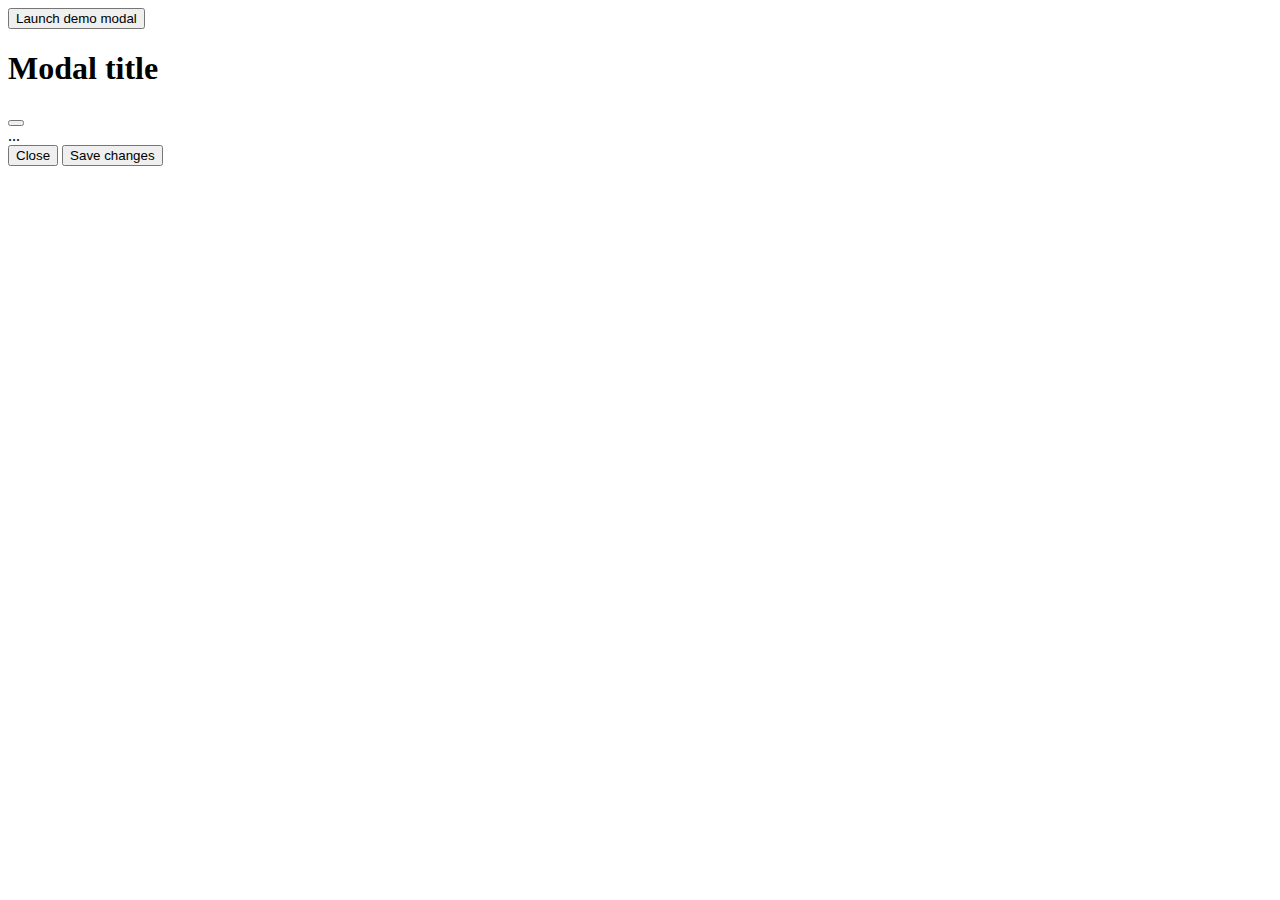
<file: boot.html>
<!DOCTYPE html>
<html lang="en">
<head>
  <meta charset="UTF-8">
  <meta name="viewport" content="width=device-width, initial-scale=1.0">
  <title>Document</title>
  <link href="https://cdn.jsdelivr.net/npm/bootstrap@5.3.5/dist/css/bootstrap.min.css" rel="stylesheet" integrity="sha384-SgOJa3DmI69IUzQ2PVdRZhwQ+dy64/BUtbMJw1MZ8t5HZApcHrRKUc4W0kG879m7" crossorigin="anonymous">
</head>
<body>
  <!-- Button trigger modal -->
<button type="button" class="btn btn-primary" data-bs-toggle="modal" data-bs-target="#exampleModal">
  Launch demo modal
</button>

<!-- Modal -->
<div class="modal fade" id="exampleModal" tabindex="-1" aria-labelledby="exampleModalLabel" aria-hidden="true">
  <div class="modal-dialog">
    <div class="modal-content">
      <div class="modal-header">
        <h1 class="modal-title fs-5" id="exampleModalLabel">Modal title</h1>
        <button type="button" class="btn-close" data-bs-dismiss="modal" aria-label="Close"></button>
      </div>
      <div class="modal-body">
        ...
      </div>
      <div class="modal-footer">
        <button type="button" class="btn btn-secondary" data-bs-dismiss="modal">Close</button>
        <button type="button" class="btn btn-primary">Save changes</button>
      </div>
    </div>
  </div>
</div>
<script src="https://cdn.jsdelivr.net/npm/bootstrap@5.3.5/dist/js/bootstrap.bundle.min.js" integrity="sha384-k6d4wzSIapyDyv1kpU366/PK5hCdSbCRGRCMv+eplOQJWyd1fbcAu9OCUj5zNLiq" crossorigin="anonymous"></script>
</body>
</html>
</file>
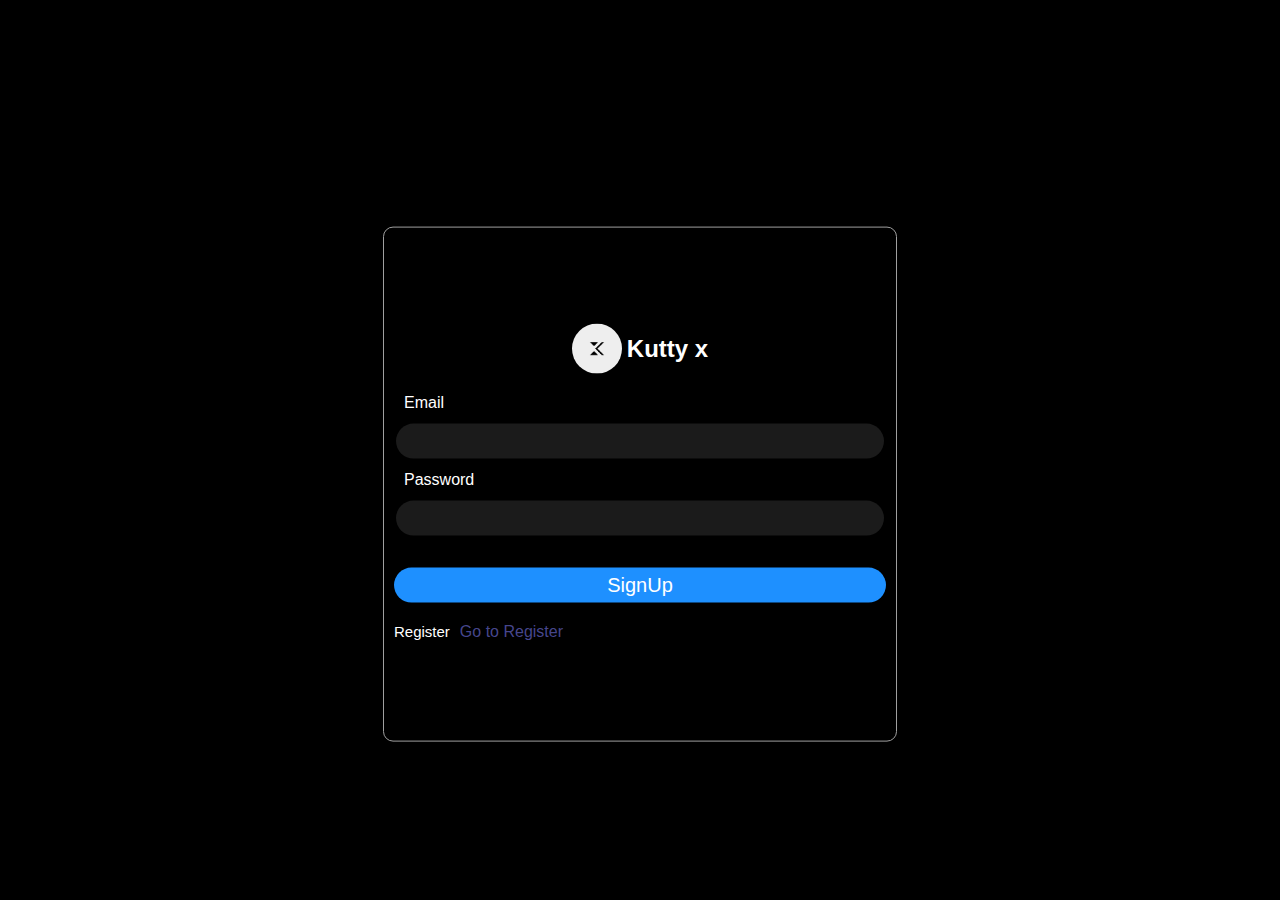
<file: login.html>
<!DOCTYPE html>
<html lang="en">
<head>
    <meta charset="UTF-8">
    <meta name="viewport" content="width=device-width, initial-scale=1.0">
    <link rel="stylesheet" href="./css/login.css">
    <title>Login</title>
</head>
<body>
    <div class="loginPage">
        <div class="loginBox">
            <div class="loginTop">
                <img class="userPost" src="./img/logo.jpg" alt="logo">
                <h2>Kutty x</h2>
            </div>
            <form id="loginForm" class="loginBottom">
                <label for="emailLogin">Email</label>
                <input type="email" name="email" id="emailLogin">
                <label for="passwordLogin">Password</label>
                <input type="password" name="password" id="passwordLogin">
                <div class="loginButton">
                    <button type="submit">SignUp</button>
                </div>
                <div class="backResigter">
                    <p>Register</p>
                    <a class="register" href="register.html">Go to Register</a>
                </div>
            </form>
        </div>
    </div>

    <script src="./js/db.js"></script>
    <script src="./js/login.js"></script>
</body>
</html>
</file>
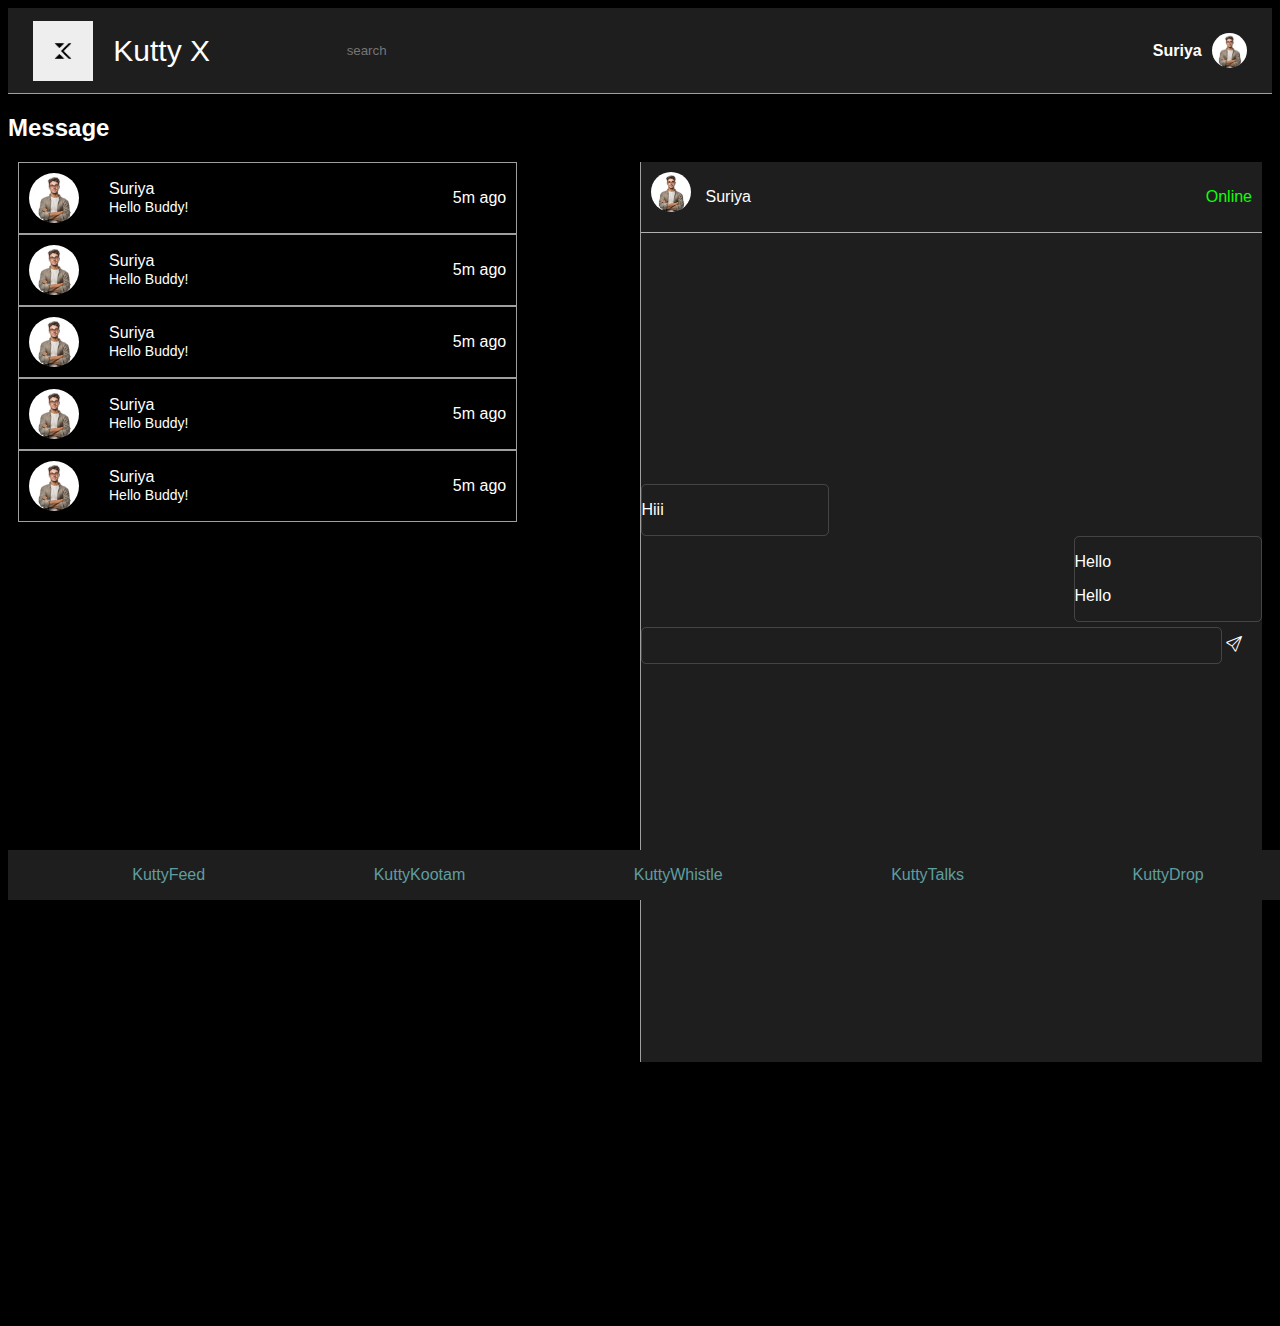
<file: message.html>
<!DOCTYPE html>
<html lang="en">

<head>
    <meta charset="UTF-8">
    <meta name="viewport" content="width=device-width, initial-scale=1.0">
    <link rel="stylesheet" href="./css/message.css">
    <link rel="stylesheet" href="https://cdn.jsdelivr.net/npm/bootstrap-icons@1.11.3/font/bootstrap-icons.min.css">
    <title>Message</title>
</head>

<body>
    <div class="header">
        <div class="headerLeft">
            <img class="logo" src="./img/logo.jpg" alt="logo">
            <a class="Kutty" href="index.html">Kutty X</a>
        </div>
        <div class="headerMiddle">
            <input class="search" type="search" placeholder="search">
        </div>
        <div class="headerRight">
            <b id="userName">Suriya</b>
           <a href="profile.html"><img class="profile" src="./img/boy.jpg" alt="userprofile"></a>
        </div>
    </div>
    
    <h2>Message</h2>
    <div class="messageCard">
        <div class="messageBoxes">
            <div class="messageBox">
                <div class="messageBoxLeft">
                    <img class="userImg" src="./img/boy.jpg" alt="">
                    <div class="leftContent">
                        <p>Suriya</p> 
                        <span>Hello Buddy!</span>
                    </div>
                </div>
                <div class="messageBoxRight">
                    <p>5m ago</p>
                </div>
            </div>
            <div class="messageBox">
                <div class="messageBoxLeft">
                    <img class="userImg" src="./img/boy.jpg" alt="">
                    <div class="leftContent">
                        <p>Suriya</p> 
                        <span>Hello Buddy!</span>
                    </div>
                </div>
                <div class="messageBoxRight">
                    <p>5m ago</p>
                </div>
            </div>
            <div class="messageBox">
                <div class="messageBoxLeft">
                    <img class="userImg" src="./img/boy.jpg" alt="">
                    <div class="leftContent">
                        <p>Suriya</p> 
                        <span>Hello Buddy!</span>
                    </div>
                </div>
                <div class="messageBoxRight">
                    <p>5m ago</p>
                </div>
            </div>
            <div class="messageBox">
                <div class="messageBoxLeft">
                    <img class="userImg" src="./img/boy.jpg" alt="">
                    <div class="leftContent">
                        <p>Suriya</p> 
                        <span>Hello Buddy!</span>
                    </div>
                </div>
                <div class="messageBoxRight">
                    <p>5m ago</p>
                </div>
            </div>
            <div class="messageBox">
                <div class="messageBoxLeft">
                    <img class="userImg" src="./img/boy.jpg" alt="">
                    <div class="leftContent">
                        <p>Suriya</p> 
                        <span>Hello Buddy!</span>
                    </div>
                </div>
                <div class="messageBoxRight">
                    <p>5m ago</p>
                </div>
            </div>
        </div>
        <div class="messageSection">
            <div class="messageChatBox">
                <div class="messageChatBoxTop">
                    <div class="messageChatBoxTopRight">
                        <img class="userImg" src="./img/boy.jpg" alt="">
                        <p>Suriya</p>
                    </div>
                    <div class="messageChatBoxTopLeft">
                        <p>Online</p>
                    </div>
                </div>
                <div class="messageChatBoxBottom">
                    <div class="messageChatBoxBottomLeft">
                        <p>Hiii</p>
                    </div>
                    <div class="messageChatBoxBottomRight">
                        <p>Hello</p>
                        <p>Hello</p>
                    </div>
                    <input class="typeBox" type="">
                    <i class="bi bi-send"></i>
                </div>
            </div>
        </div>
    </div>
   <div class="foot">
        <ul>
            <li><a href="index.html">KuttyFeed</a></li>
            <li><a href="following.html">KuttyKootam</a></li>
            <li><a href="notification.html">KuttyWhistle</a></li>
            <li><a href="message.html">KuttyTalks</a></li>
            <li><a href="post.html">KuttyDrop</a></li>
        </ul>
    </div>

    <script src="./js/db.js"></script>
    <script>
        setUserName()
    </script>
</body>

</html>
</file>
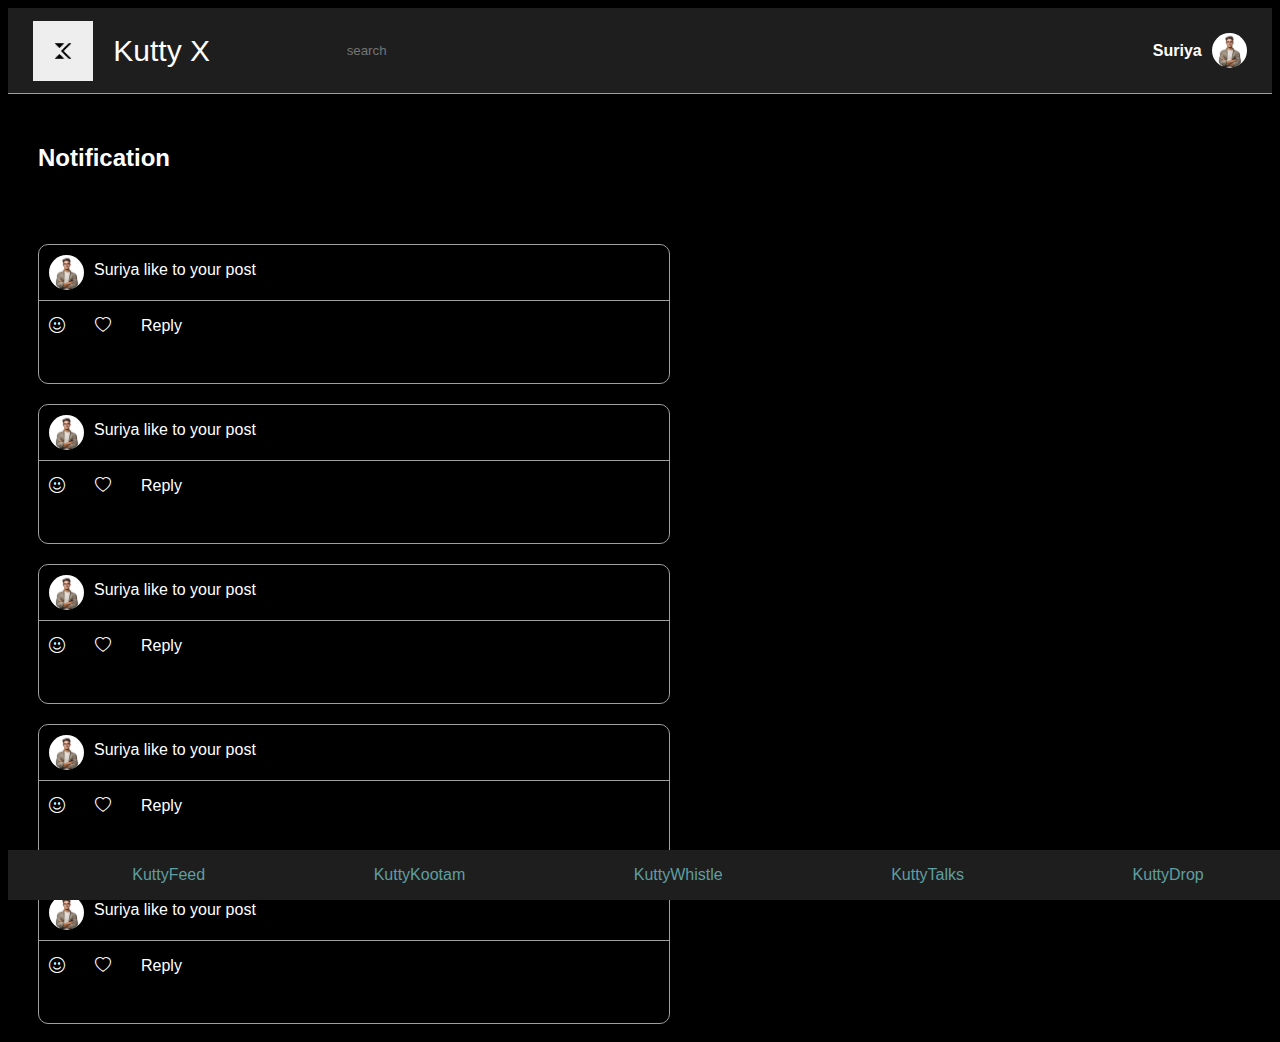
<file: notification.html>
<!DOCTYPE html>
<html lang="en">

<head>
    <meta charset="UTF-8">
    <meta name="viewport" content="width=device-width, initial-scale=1.0">
    <link rel="stylesheet" href="https://cdn.jsdelivr.net/npm/bootstrap-icons@1.11.3/font/bootstrap-icons.min.css">
    <link rel="stylesheet" href="/css/notification.css">
    <title>Document</title>
</head>

<body>
    <div class="header">
        <div class="headerLeft">
            <img class="logo" src="./img/logo.jpg" alt="logo">
            <a class="Kutty" href="index.html">Kutty X</a>
        </div>
        <div class="headerMiddle">
            <input class="search" type="search" placeholder="search">
        </div>
        <div class="headerRight">
            <b id="userName">Suriya</b>
           <a href="profile.html"><img class="profile" src="./img/boy.jpg" alt="userprofile"></a>
        </div>
    </div>
    <div class="NotificationBox">
        <h2>Notification</h2>
        <div class="NotificationCard">
            <div class="NotificationCardTop">
                <img class="userImg" src="./img/boy.jpg" alt="">
                <p>Suriya like to your post</p>
            </div>
            <div class="NotificationCardBottom">
                <i class="bi bi-emoji-smile"></i>
                <i class="bi bi-heart"></i>
                <p>Reply</p>
            </div>
        </div>
        <div class="NotificationCard">
            <div class="NotificationCardTop">
                <img class="userImg" src="./img/boy.jpg" alt="">
                <p>Suriya like to your post</p>
            </div>
            <div class="NotificationCardBottom">
                <i class="bi bi-emoji-smile"></i>
                <i class="bi bi-heart"></i>
                <p>Reply</p>
            </div>
        </div>
        <div class="NotificationCard">
            <div class="NotificationCardTop">
                <img class="userImg" src="./img/boy.jpg" alt="">
                <p>Suriya like to your post</p>
            </div>
            <div class="NotificationCardBottom">
                <i class="bi bi-emoji-smile"></i>
                <i class="bi bi-heart"></i>
                <p>Reply</p>
            </div>
        </div>
        <div class="NotificationCard">
            <div class="NotificationCardTop">
                <img class="userImg" src="./img/boy.jpg" alt="">
                <p>Suriya like to your post</p>
            </div>
            <div class="NotificationCardBottom">
                <i class="bi bi-emoji-smile"></i>
                <i class="bi bi-heart"></i>
                <p>Reply</p>
            </div>
        </div>
        <div class="NotificationCard">
            <div class="NotificationCardTop">
                <img class="userImg" src="./img/boy.jpg" alt="">
                <p>Suriya like to your post</p>
            </div>
            <div class="NotificationCardBottom">
                <i class="bi bi-emoji-smile"></i>
                <i class="bi bi-heart"></i>
                <p>Reply</p>
            </div>
        </div>
    </div>
   <div class="foot">
        <ul>
            <li><a href="index.html">KuttyFeed</a></li>
            <li><a href="./following.html">KuttyKootam</a></li>
            <li><a href="notification.html">KuttyWhistle</a></li>
            <li><a href="./message.html">KuttyTalks</a></li>
            <li><a href="/post.html">KuttyDrop</a></li>
        </ul>
    </div>

    <script src="./js/db.js"></script>
    <script>
        setUserName()
    </script>
</body>

</html>
</file>
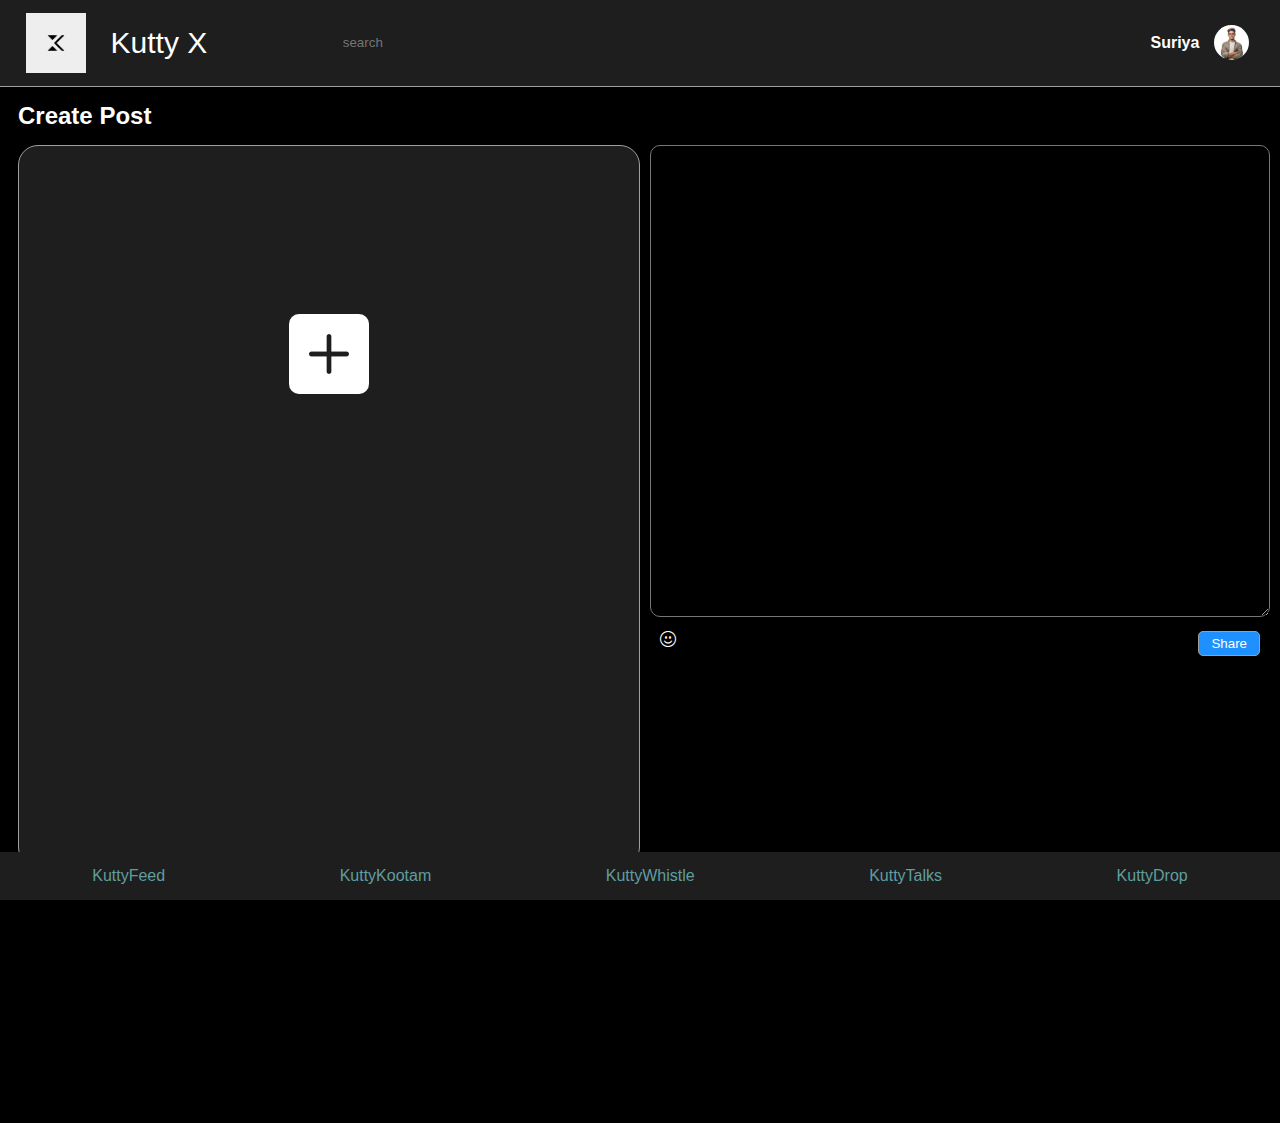
<file: post.html>
<!DOCTYPE html>
<html lang="en">

<head>
    <meta charset="UTF-8">
    <meta name="viewport" content="width=device-width, initial-scale=1.0">
    <link rel="stylesheet" href="./css/post.css">
    <link rel="stylesheet" href="https://cdn.jsdelivr.net/npm/bootstrap-icons@1.11.3/font/bootstrap-icons.min.css">
    <link rel="stylesheet" href="./css/responsive.css">
    <link rel="stylesheet" href="./css/foot.css">
    <title>Post</title>
</head>

<body>
    <div class="header">
        <div class="headerLeft">
            <img class="logo" src="./img/logo.jpg" alt="logo">
            <a class="Kutty" href="index.html">Kutty X</a>
        </div>
        <div class="headerMiddle">
            <input class="search" type="search" placeholder="search">
        </div>
        <div class="headerRight">
            <b class="akash" id="userName">Suriya</b>
           <a href="profile.html"><img class="profile" src="./img/boy.jpg" alt="userprofile"></a>
        </div>
    </div>
    <h2 style="margin-top: 15px; margin-left: 18px;">Create Post</h2>
    <div class="createPostCard">
        <div class="createPostBox">
            <div class="createPost">
                <span class="inputFile">
                    <label for="fileInput"><i class="bi bi-plus-square-fill"></i></label>
                    <input type="file" id="fileInput">
                </span>
            </div>
        </div>
        <div class="postCaption">
            <div class="postCaptionTop">
                <textarea name="" id="captionBox"></textarea>
            </div>
            <div class="postCaptionBottom">
                <div class="postCaptionBottomLeft">
                    <i class="bi bi-emoji-smile"></i>
                </div>
                <div class="postCaptionBottomRight">
                    <button id="shareButton">Share</button>
                </div>
            </div>
        </div>
    </div>
   <div class="foot">
        <ul>
            <li><a href="index.html">KuttyFeed</a></li>
            <li><a href="following.html">KuttyKootam</a></li>
            <li><a href="notification.html">KuttyWhistle</a></li>
            <li><a href="message.html">KuttyTalks</a></li>
            <li><a href="post.html">KuttyDrop</a></li>
        </ul>
    </div>

    <script src="./js/db.js"></script>
    <script src="./js/createpost.js"></script>
</body>

</html>
</file>
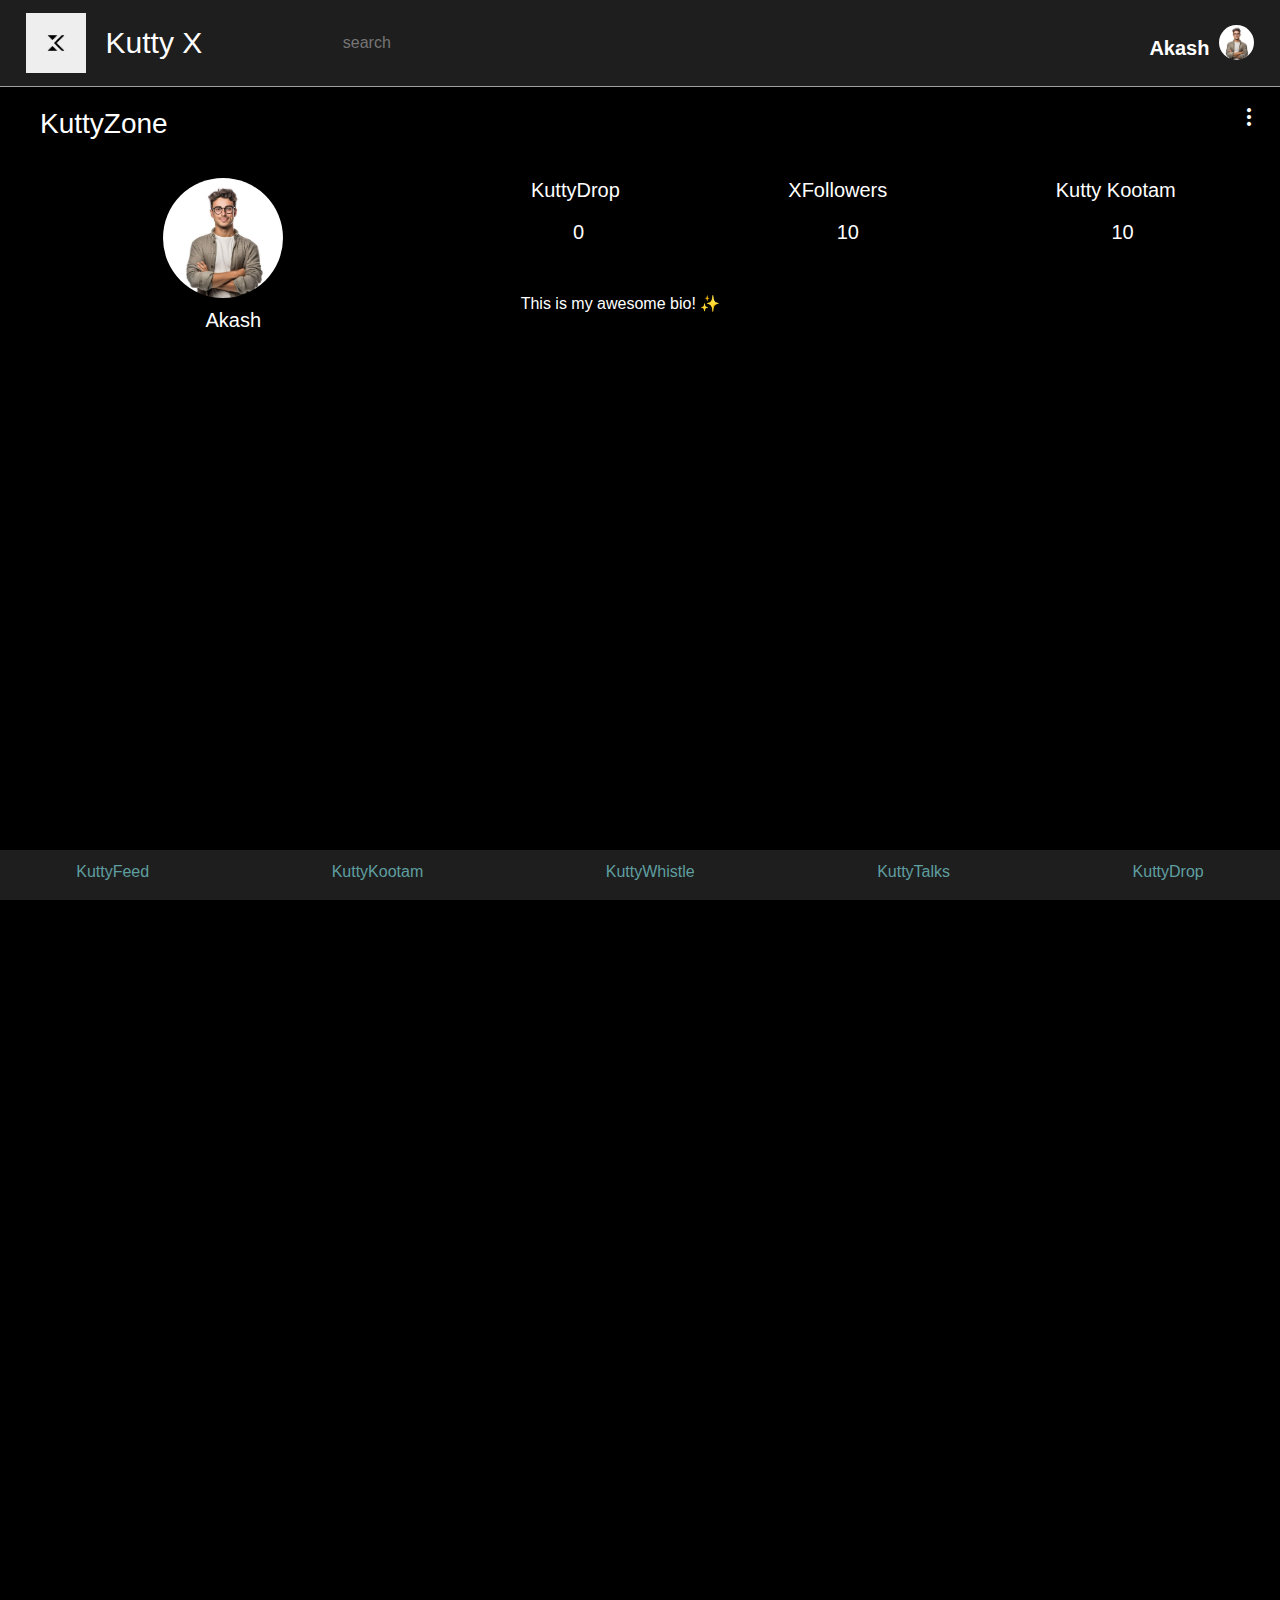
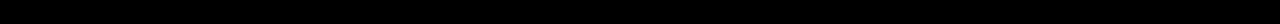
<file: profile.html>
<!DOCTYPE html>
<html lang="en">

<head>
    <meta charset="UTF-8">
    <meta name="viewport" content="width=device-width, initial-scale=1.0">
    <link href="https://cdn.jsdelivr.net/npm/bootstrap@5.3.3/dist/css/bootstrap.min.css" rel="stylesheet">
    <link rel="stylesheet" href="https://cdn.jsdelivr.net/npm/bootstrap-icons@1.10.5/font/bootstrap-icons.css">
    <link rel="stylesheet" href="./css/responsive.css">
    <link rel="stylesheet" href="./css/profile.css">
    <title>Profile</title>

    <style>
        .img-fluid {
            width: 100%;
        }

        .profile-post-card {
            position: relative;
            overflow: hidden;
            border-radius: 10px;
        }

        .profile-post-card img {
            transition: transform 0.3s ease;
        }

        .profile-post-card:hover img {
            transform: scale(1.05);
        }

        .hover-overlay {
            position: absolute;
            top: 50%;
            left: 40%;
            width: 100%;
            opacity: 0;
            transition: opacity 0.3s ease;
        }

        .profile-post-card:hover .img-fluid {
            opacity: 0.5;
        }

        .profile-post-card:hover .hover-overlay {
            opacity: 1;
        }

        .hover-overlay i {
            font-size: 1.2rem;
        }


        

        #profilePostsContainer {
            display: flex;
            align-items: center;
            gap: 20px;
            flex-wrap: wrap;
            width: 100%;
            flex: 1 0 25%;
        }

        #profilePostsContainer .singlePost {
            width: 25%;
        }
    </style>
</head>

<body>
    <div class="header">
        <div class="headerLeft">
            <img class="logo" src="./img/logo.jpg" alt="logo">
            <a class="Kutty" href="index.html">Kutty X</a>
        </div>
        <div class="headerMiddle">
            <input class="search" type="search" placeholder="search">
        </div>
        <div class="headerRight">
            <b class="akash" id="userName">User Name</b>
            <a href="profile.html"><img class="profile" src="./img/boy.jpg" alt="userprofile"></a>
        </div>
    </div>
    <!-- HTML -->
    <div class="heades">
        <div class="head">
            <h2 class="kuttyProfile">KuttyZone</h2>
            <div class="profileMenu">
                <i class="bi bi-three-dots-vertical" id="profileMenuBtn" data-bs-toggle="modal"
                    data-bs-target="#editProfileModal"></i>
            </div>
        </div>
    </div>

    <div class="profileCard">
        <div class="profileCardRight">
            <div class="profileImage">
                <img class="dpImage" src="./img/boy.jpg" alt="profileimage">
                <h1 class="akash" id="usernameDisplay">Akash</h1>
                <!-- Inside .profileImage (below usernameDisplay) -->
                <!-- <p id="userBio" class="bio">This is my awesome bio! ✨</p> -->
            </div>
        </div>
        <div class="profileCardLeft">
            <div class="profileItemsTop">
                <h1>KuttyDrop</h1>
                <h1>XFollowers</h1>
                <h1>Kutty Kootam</h1>
            </div>
            <div class="profileItemsBottom">
                <h2 id="postCount">0</h2>
                <h2 id="followerCount">10</h2>
                <h2 id="followingCount">10</h2>
            </div>
            <p id="userBio" class="bio">This is my awesome bio! ✨</p>
        </div>

    </div>

    <!-- Edit Profile Modal -->
    <div class="modal fade" id="editProfileModal" tabindex="-1" aria-labelledby="editProfileModalLabel"
        aria-hidden="true">
        <div class="modal-dialog">
            <div class="modal-content" style="background-color: black; border-radius: 5px solid white;">
                <div class="modal-header">
                    <h5 class="modal-title" id="editProfileModalLabel">Edit Profile</h5>
                    <button type="button" class="btn-close" data-bs-dismiss="modal" aria-label="Close"></button>
                </div>
                <div class="modal-body">
                    <label for="editUsername" style="color:white;">New Username:</label>
                    <input type="text" id="editUsername" class="form-control" placeholder="Enter new name">

                    <!-- Add this below the username input inside .modal-body -->
                    <label for="editBio" style="color:white; margin-top: 10px;">Bio:</label>
                    <textarea id="editBio" class="form-control" rows="3" placeholder="Enter your bio"></textarea>

                </div>
                <div class="modal-footer">
                    <button type="button" id="saveUsername" class="btn btn-primary">Save</button>
                </div>
            </div>
        </div>
    </div>

    <div class="row g-3" id="profilePostsContainer">
        <!-- Posts will be loaded here -->
    </div>

    <div class="foot">
        <ul>
            <li><a href="index.html">KuttyFeed</a></li>
            <li><a href="following.html">KuttyKootam</a></li>
            <li><a href="notification.html">KuttyWhistle</a></li>
            <li><a href="message.html">KuttyTalks</a></li>
            <li><a href="post.html">KuttyDrop</a></li>
        </ul>
    </div>

    <script src="https://cdn.jsdelivr.net/npm/bootstrap@5.3.3/dist/js/bootstrap.bundle.min.js"></script>

    <script src="./js/db.js"></script>
    <script src="/js/profile.js"></script>
</body>

</html>
</file>
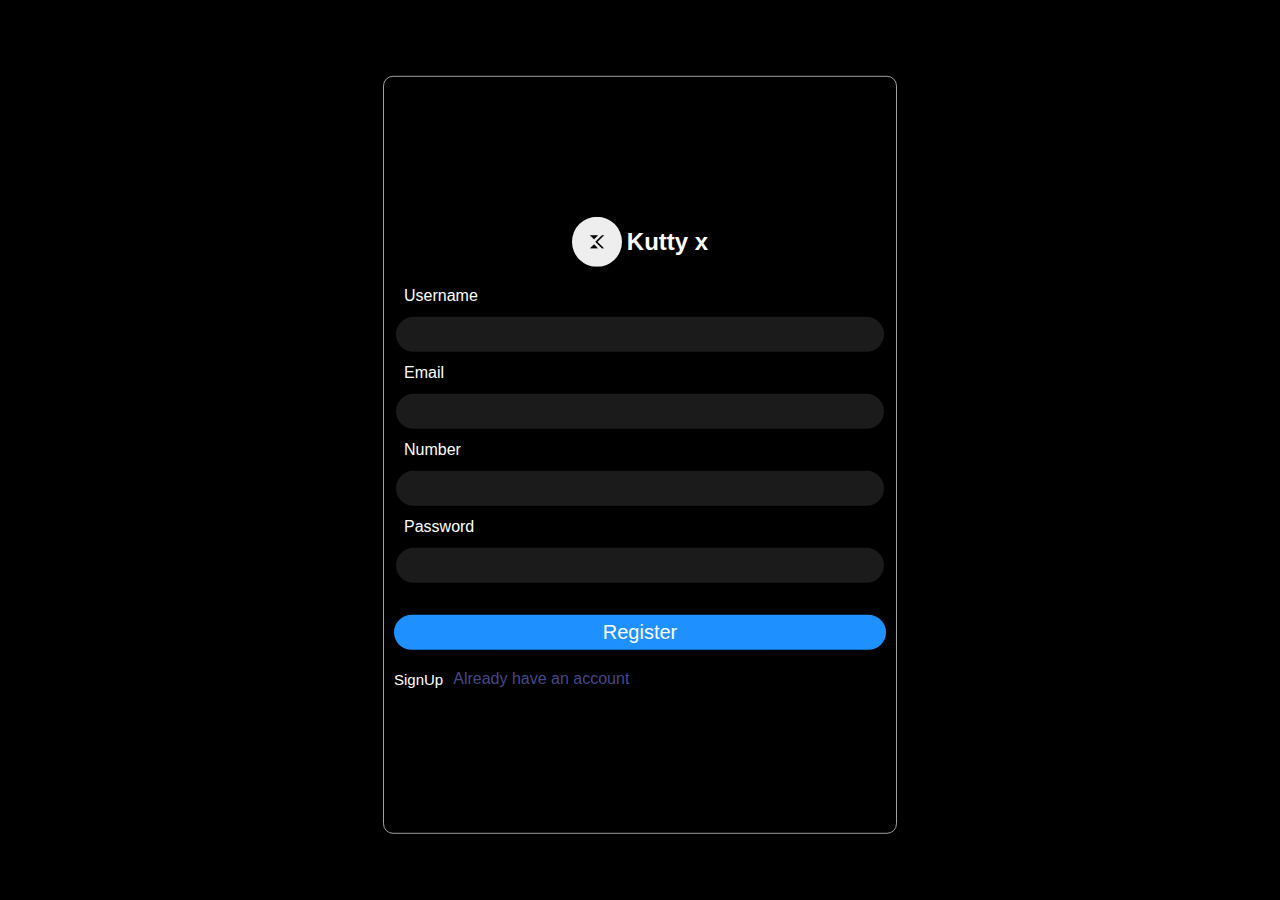
<file: register.html>
<!DOCTYPE html>
<html lang="en">

<head>
    <meta charset="UTF-8">
    <meta name="viewport" content="width=device-width, initial-scale=1.0">
    <link rel="stylesheet" href="css/resigter.css">
    <title>Document</title>
</head>

<body>
    <div class="signPage">
        <div class="signBox">
            <div class="signTop">
                <img class="userPost" src="./img/logo.jpg" alt="logo">
                <h2>Kutty x</h2>
            </div>
            <form id="registerForm" class="signBottom">
                <label for="txtUser">Username</label>
                <input type="text" name="username" id="txtUser" required>
                <label for="txtEmail">Email</label>
                <input type="email" name="email" id="txtEmail" required>
                <label for="txtPhone">Number</label>
                <input type="number" name="phone" id="txtPhone">
                <label for="txtPassword">Password</label>
                <input type="password" name="password" id="txtPassword" required>
                <div class="signButton">
                    <button type="submit">Register</button>
                </div>
                <div class="backLogin">
                    <p>SignUp</p>
                    <a class="login" href="login.html">Already have an account</a>
                </div>
            </form>
        </div>
    </div>

    <script src="./js/db.js"></script>
    <script src="./js/register.js"></script>
</body>

</html>
</file>
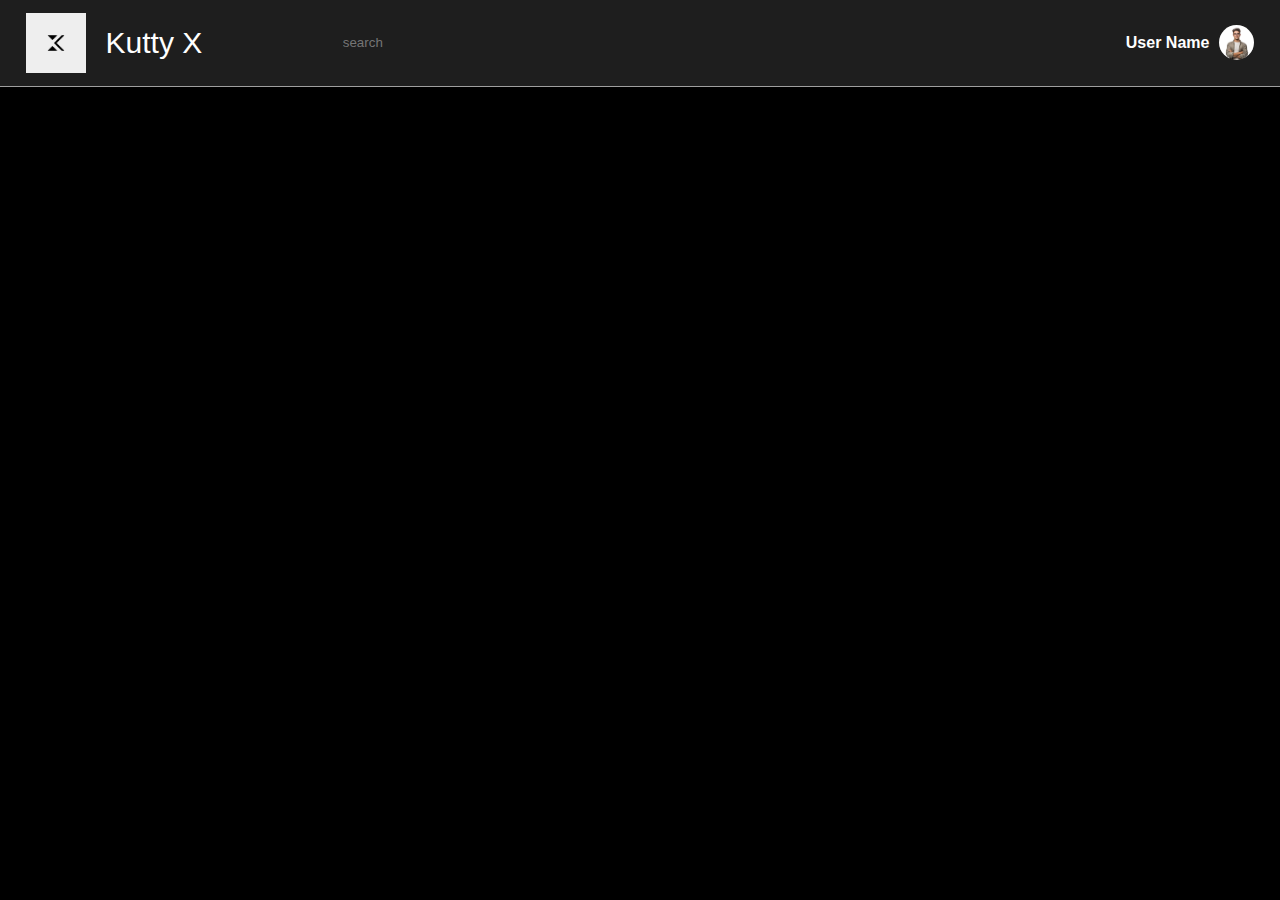
<file: test.html>
<!DOCTYPE html>
<html lang="en">
<head>
    <meta charset="UTF-8">
    <meta name="viewport" content="width=device-width, initial-scale=1.0">
    <title>Responsive Class</title>
    <link rel="stylesheet" href="./css/index.css">
    <link rel="stylesheet" href="./css/responsive.css">
</head>
<body>
    <div class="header">
        <div class="headerLeft">
            <img class="logo" src="./img/logo.jpg" alt="logo">
            <a class="Kutty" href="index.html">Kutty X</a>
        </div>
        <div class="headerMiddle">
            <input class="search" type="search" placeholder="search">
        </div>
        <div class="headerRight">
            <b id="userName">User Name</b>
            <img class="profile" src="./img/boy.jpg" alt="userprofile">
        </div>
    </div>
</body>
</html>
</file>
<file: css/login.css>
*{
    margin: 0;
    padding: 0;
    font-family: 'Lucida Sans', 'Lucida Sans Regular', 'Lucida Grande', 'Lucida Sans Unicode', Geneva, Verdana, sans-serif;
}
body{
    background-color: black;
    color: white;
    display: flex;
    justify-content: center;
    align-items: center;
    transform: translate(0%, 44%);
}
.loginPage{
    display: flex;
    justify-content: center;
    align-items: center;
    border-radius: 10px;
    width: 23%;
    height:57vh;
    border: 1px solid #9f9f9f;
}
.loginTop{
    margin-top: 5px;
    display: flex;
    justify-content: center;
    align-items: center;
    padding: 0 10px;
    margin-bottom: 20px;
}
.loginTop h2{
    padding-left: 5px;
}
.loginPage img{
    width: 50px;
    border-radius: 50px;
}
.loginBox{
    width: 100%;
    padding: 10px;
}
.loginBottom{
    margin-top:5px;
    display: grid;
    row-gap:10px;
}
.loginBottom label{
    padding-left: 10px;
}
.loginBottom input{
    border: none;
    padding: 10px 10px;
    outline:  none;
    margin:2px 2px;
    background-color: #9f9f9f2b;
    color: white;
    border-radius: 20px;
}
.loginBottom input:hover{
    cursor: pointer;
    background-color: transparent;
    border: 0.5px solid #9f9f9f;
}
.loginButton button{
    width: 100%;
    font-size:20px;
    margin-top:20px;
    border-radius: 20px;
    border: none;
    padding: 6px 6px;
    background-color: dodgerblue;
    color: white;
    outline:none;
}
.loginButton button:hover{
    background-color: rgba(152, 150, 150, 0.486);
    cursor: pointer;
}
.backResigter{
    display:flex;
    align-items: center;
}
.register{
    padding: 10px 10px;
    text-decoration:none;
    color: rgba(83, 83, 165, 0.865);
}
.backResigter p{
    font-size:15px;
}



@media(min-width: 768px){
    .loginPage{
        width:40%;
    }
}
@media(max-width: 426px){
    .loginPage{
        width:70% !important;
        height:1%;
    }
}
</file>
<file: css/message.css>
*{
    font-family: 'Lucida Sans', 'Lucida Sans Regular', 'Lucida Grande', 'Lucida Sans Unicode', Geneva, Verdana, sans-serif;
}
body{
    background-color: black;
    color: white;
    padding-bottom: 20%;
}
.header{
    position: sticky;
    top: 0;
    display: flex;
    align-items: center;
    background-color: #1e1e1e;
    justify-content:space-between;
    padding: 1% 2%;
    border-bottom: 0.5px solid #9f9f9f;
}
.headerLeft{
    width: 25%;
    display: flex;
    align-items: center;
    column-gap: 20px;
}
.headerRight{
    width: 25%;
    display: flex;
    justify-content: end;
    align-items: center;
    column-gap: 10px;
}
.logo{
    display: flex;
    width:60px;
    align-items:center;
}
.headerMiddle{
    width:50%;
}
.search{
    align-items: center;
    border-radius: 5px;
    padding:10px;
    background-color:transparent;
    color: white;
    width:100%;
    border: none;
    outline: none;
}
.search:hover{
    border: 1px solid white;
}
.profile{
    width: 35px;
    border-radius:35px;
}
.Kutty{
    text-decoration: none;
    font-size: 30px;
    color: white;
}
.messageCard{
    padding: 0 10px;
    display: flex;
}
.messageBoxes{
    width: 50%;
    border-right: 1px solid #9f9f9f;
}
.messageBox{
    width: 80%; 
    border: 1px solid #9f9f9f;
    display: flex;
    align-items: center;
    justify-content: space-between; 
}

.messageBox:hover{
    background-color:#8786865f;
}
.messageBox .messageBoxLeft{
    display: flex;
    column-gap: 20px;
    align-items: center;
}
.messageBox .messageBoxLeft p{
    margin: 0;
}
.messageBoxLeft .leftContent{
    height: max-content;
    width: auto;
}
.messageBoxLeft .leftContent span{
    font-size: 14px;
}
.messageBox .messageBoxRight{
    padding-right: 10px;
}
.messageBox img{
    padding: 10px;
    width: 50px;
    border-radius: 50px;
}

.messageSection{
    width:50%;
    height: 100vh;
    background-color: #1e1e1e;
}
.messageChatBox{
    display: grid;
    row-gap: 100%;
}
.messageChatBoxTop{
    display: flex;
    justify-content: space-between;
    padding: 10px;
    border-bottom: 1px solid #b1b1b1;
}
.messageChatBoxTopLeft{
    display: flex;
    column-gap: 20px;
    align-items: center;
}
.messageChatBoxTopRight{
    display: flex;
    column-gap:15px;
}
.messageChatBoxTopRight img{
    width: 40px;
    height: 40px;
    border-radius: 50%;
}
.messageChatBoxBottomLeft{
    border-radius: 5px;
    border: 1px solid #8786865f;
    width: 30%;
}
.messageChatBoxTopLeft p{
    color: rgb(14, 255, 6);
}
.messageChatBoxBottomRight{
    float: right;
    border-radius: 5px;
    border: 1px solid #8786865f;
    width: 30%;
}
.typeBox{
    border-radius: 5px;
    margin-top: 5px;
    padding:10px 10px;
    background-color:transparent;
    color: white;
    width:90%;
    outline: none;
    border: 1px solid #8786865f;
}
.foot{
    background-color: #1e1e1e;
    position: fixed;
    bottom:0px;
    width: 100%;
}
ul,a,li{
    display:flex;
    justify-content: space-around;
    text-decoration: none;
    list-style:none;
    color:cadetblue;
}
input[type="file"] {
    display: none;
}
.inputFile{
    display: flex;
    justify-content: space-between;
    align-items: center;
}
</file>
<file: css/notification.css>
*{
    font-family: 'Lucida Sans', 'Lucida Sans Regular', 'Lucida Grande', 'Lucida Sans Unicode', Geneva, Verdana, sans-serif;
}
body{
    background-color: black;
    color: white;
    height: 100%;
    overflow-y:visible;
    overflow-wrap:normal;
}
.header{
    position: sticky;
    top: 0;
    display: flex;
    align-items: center;
    background-color: #1e1e1e;
    justify-content:space-between;
    padding: 1% 2%;
    border-bottom: 0.5px solid #9f9f9f;
}
.headerLeft{
    width: 25%;
    display: flex;
    align-items: center;
    column-gap: 20px;
}
.headerRight{
    width: 25%;
    display: flex;
    justify-content: end;
    align-items: center;
    column-gap: 10px;
}
.logo{
    display: flex;
    width:60px;
    align-items:center;
}
.headerMiddle{
    width:50%;
}
.search{
    align-items: center;
    border-radius: 5px;
    padding:10px;
    background-color:transparent;
    color: white;
    width:100%;
    border: none;
    outline: none;
}
.search:hover{
    border: 1px solid white;
}
.profile{
    width: 35px;
    border-radius:35px;
}
.NotificationBox{
    margin-top: 20px;
    width:50%;
    height:100vh;
    border-radius: 10px;
    padding: 10px 30px;
    display: grid;
    row-gap: 20px;
}

.NotificationCard{
    /* padding:20px; */
    border: 1px solid #9f9f9f;
    border-radius: 10px;
}
.NotificationCard:hover{
    background-color:#8786865f;
}
.NotificationCardTop{
    display: flex;
    border-bottom: 1px solid #9f9f9f;
}
.NotificationCardBottom{
    padding-left:10px;
    display: flex;
    align-items: center;
    column-gap: 30px;
}
.userImg{
    padding: 10px;
    width: 35px;
    border-radius: 35px;
}
.Kutty{
    text-decoration: none;
    font-size: 30px;
    color: white;
}
.foot{
    background-color: #1e1e1e;
    position: fixed;
    bottom:0px;
    width: 100%;
}
ul,a,li{
    display:flex;
    justify-content:space-around;
    text-decoration: none;
    list-style:none;
    color:cadetblue;
}
input[type="file"] {
    display: none;
}
.inputFile{
    display: flex;
    justify-content: space-between;
    align-items: center;
}
</file>
<file: css/post.css>
*{
    margin: 0;
    padding: 0;
    font-family: 'Lucida Sans', 'Lucida Sans Regular', 'Lucida Grande', 'Lucida Sans Unicode', Geneva, Verdana, sans-serif;
}
body{
    background-color:black;
    color: white;
    padding-bottom: 20%;
}
.header{
    display: flex;
    align-items: center;
    justify-content:space-between;
    background-color: #1e1e1e;
    padding: 1% 2%;
    border-bottom: 0.5px solid #9f9f9f;
}
.Kutty{
    text-decoration: none;
    font-size: 30px;
    color: white;
}
.headerLeft{
    width: 25%;
    display: flex;
    align-items: center;
    column-gap: 20px;
}
.headerRight{
    width: 25%;
    display: flex;
    justify-content: end;
    align-items: center;
    column-gap: 10px;
}
.logo{
    display: flex;
    width:60px;
    align-items:center;
}
.headerMiddle{
    width:50%;
}
.search{
    align-items: center;
    border-radius: 5px;
    padding:10px;
    background-color:transparent;
    color: white;
    width:100%;
    border: none;
    outline: none;
}
.search:hover{
    border: 1px solid white;
}
.profile{
    width: 35px;
    border-radius:35px;
}
.createPostCard{
    display: flex;
    margin-top: 15px;
    padding-left: 18px;
    align-items: start;
}
.createPostBox{
    width: 50%;
    height: 80vh;
    background-color: #1e1e1e;
    border-radius:20px;
    border: 1px solid #9f9f9f;
}
.createPost i{
    font-size: 80px;
    display: flex;
    justify-content: center;
    align-items: center;
    transform: translateY(210%);
    color: white;
}
.createPost .inputFile{
    display: flex;
    align-items: center;
    justify-content: center;
}
.postCaption{
    width:50%;
    padding: 0 10px;
}
.postCaptionTop textarea{
    width: -webkit-fill-available;
    height:50vh;
    background-color: transparent;
    color: white;
    border-radius:10px;
    padding: 10px;
}
.postCaptionBottom{
    display: flex;
    justify-content: space-between;
    padding: 10px;
}
.postCaptionBottomRight button{
    background-color: dodgerblue;
    border: 1px solid #9f9f9f;
    color: white;
    outline: none;
    border-radius: 5px;
    padding: 4px 12px;
}
.foot{
    background-color: #1e1e1e;
    position: fixed;
    bottom:0px;
    width: 100%;
}
ul,a,li{
    display:flex;
    justify-content: space-around;
    text-decoration: none;
    list-style:none;
    color:cadetblue;
    padding:5px;
}
input[type="file"] {
    display: none;
}
.inputFile{
    display: flex;
    justify-content: space-between;
    align-items: center;
}
</file>
<file: css/responsive.css>
@media(max-width: 768px){
    a{
        font-size: 15px !important;
    }

    .headerMiddle{
        width: 25% !important;
        margin: auto;
    }
}

@media(max-width: 425px) {
    #userName{
        display: none;
    }

    .headerLeft{
        width: 40% !important;
    }

    .headerMiddle{
        width: 30% !important;
    }

    .headerRight{
        width: 10% !important;
    }

    
    .indexPageRightSide{
        display: none;
    }
}
</file>
<file: css/foot.css>
@media(max-width: 768px){
    .foot{
        width: 100% !important;
    }
}
@media(max-width: 425px){
    ul{
        width: 100%!important;
    }
    /* li{
        font-size: 20px;
        width:50px !important;
        display: flex;
        justify-content: space-evenly;
        column-gap: 20px;
    } */
    a{
        font-size: 15px;
    }
}
@media(max-width: 660px){
    #postCards{
        width:100%;
    }
    .post {
        width:100%;
    }
    .indexPageRightSide{
        width: 50%;
    }
    .comment{
        width:100%;
    }
    .commentBottom{
        width:50% auto;
    }
    .commentTopLeft{
        width: 50%;
    }
    .bibi-heart{
        width: 50%;
    }
}
</file>
<file: css/profile.css>
* {
    margin: 0;
    padding: 0;
    font-family: 'Lucida Sans', 'Lucida Sans Regular', 'Lucida Grande', 'Lucida Sans Unicode', Geneva, Verdana, sans-serif;
}
body{
    width: 100%;
    background-color: black;
    color: white;
    padding-bottom: 100%;
}
.header {
    display: flex;
    align-items: center;
    justify-content: space-between;
    background-color: #1e1e1e;
    padding: 1% 2%;
    border-bottom: 0.5px solid #9f9f9f;
}

.Kutty {
    text-decoration: none;
    font-size: 30px;
    color: white;
}

.headerLeft {
    width: 25%;
    display: flex;
    align-items: center;
    column-gap: 20px;
}

.headerRight {
    width: 25%;
    display: flex;
    justify-content: end;
    align-items: center;
    column-gap: 10px;
}

.logo {
    display: flex;
    width: 60px;
    align-items: center;
}

.headerMiddle {
    width: 50%;
}

.search {
    align-items: center;
    border-radius: 5px;
    padding: 10px;
    background-color: transparent;
    color: white;
    width: 100%;
    border: none;
    outline: none;
}

.search:hover {
    border: 1px solid white;
}

.profile {
    width: 35px;
    border-radius: 35px;
}

/* profile */

.kuttyProfile {
    padding-left: 20px;
    margin-top: 20px;
    font-size: 28px;
}

.head {
    display: flex;
    justify-content: space-between;
    align-items: center;
    padding: 0 20px;
}

.profileMenu i {
    font-size: 22px;
    cursor: pointer;
}

.akash {
    padding-left: 20px;
    margin-top: 10px;
    font-size: 20px;
    text-align: center;
}

.profileCard {
    display: flex;
    flex-wrap: wrap;
    gap: 20px;
    padding: 20px;
    border-radius: 12px;
}

.profileCardRight,
.profileCardLeft {
    flex: 1 1 100%;
}

.profileImage {
    display: flex;
    flex-direction: column;
    align-items: center;
}

.dpImage {
    width: 120px;
    height: 120px;
    object-fit: cover;
    border-radius: 50%;
    margin-top: 10px;
}

.profileItemsTop,
.profileItemsBottom {
    display: flex;
    justify-content: space-around;
    text-align: center;
    margin-top: 10px;
}

@media (min-width: 600px) {
    .profileCard {
        flex-wrap: nowrap;
    }

    .profileCardRight {
        flex: 1;
    }

    .profileCardLeft {
        flex: 2;
    }

    .profileItemsTop h1,
    .profileItemsBottom h2 {
        font-size: 20px;
    }
}

@media (max-width: 500px) {
    .kuttyProfile {
        font-size: 22px;
        text-align: center;
    }

    .profileCard {
        padding: 10px;
    }

    .dpImage {
        width: 100px;
        height: 100px;
    }

    .akash {
        font-size: 20px;
    }

    .profileItemsTop h1,
    .profileItemsBottom h2 {
        font-size: 14px;
    }

    .profileItemsTop,
    .profileItemsBottom {
        gap: 8px;
    }
}


/**/
.foot {
    background-color: #1e1e1e;
    position: fixed;
    bottom: 0px;
    width: 100%;
}
.foot ul{
    display: flex;
    align-items: center;
    flex-wrap: wrap;
    width: 100% !important;
    column-gap: 30px;
    padding: 0;
    padding-top: 10px;
}


ul,
a,
li {
    display: flex;
    justify-content: space-around;
    text-decoration: none;
    list-style: none;
    color: cadetblue;
}



.container{
    display: flex !important;
}



/* bio*/

.bio{
    margin-top:40px;
    padding-left:74px;
}
</file>
<file: css/resigter.css>
*{
    margin: 0;
    padding: 0;
    font-family: 'Lucida Sans', 'Lucida Sans Regular', 'Lucida Grande', 'Lucida Sans Unicode', Geneva, Verdana, sans-serif;
}
body{
    background-color: black;
    color: white;
    display: flex;
    justify-content: center;
    align-items: center;
    transform: translate(0%, 10%);
}
.signPage{
    display: flex;
    justify-content: center;
    align-items: center;
    border-radius: 10px;
    width: 25%;
    height:84vh;
    border: 1px solid #9f9f9f;
    background-color:transparent;
}
.signTop{
    margin-top: 5px;
    display: flex;
    justify-content: center;
    align-items: center;
    padding: 0 10px;
    margin-bottom: 20px;
}
.signTop h2{
    padding-left: 5px;
}
.signPage img{
    width: 50px;
    border-radius: 50px;
}
.signBox{
    width: 100%;
    padding: 10px;
}
.signBottom{
    margin-top:5px;
    display: grid;
    row-gap:10px;
}
.signBottom label{
    padding-left: 10px;
}
.signBottom input{
    border: none;
    padding: 10px 10px;
    outline:  none;
    margin:2px 2px;
    background-color: #9f9f9f2b;
    color: white;
    border-radius: 20px;
}
.signBottom input:hover{
    cursor: pointer;
    background-color: transparent;
    border: 0.5px solid #9f9f9f;
}
.signButton button{
    width: 100%;
    font-size:20px;
    margin-top:20px;
    border-radius: 20px;
    border: none;
    padding: 6px 6px;
    background-color: dodgerblue;
    color: white;
    outline:none;
}
.signButton button:hover{
    background-color: rgba(152, 150, 150, 0.486);
    cursor: pointer;
}
.backLogin{
    display:flex;
    align-items: center;
}
.login{
    padding: 10px 10px;
    text-decoration:none;
    color: rgba(83, 83, 165, 0.865);
}
.backLogin p{
    font-size:15px;
}




@media(min-width: 768px){
    .signPage{
        width:40%;
    }
}
@media(max-width: 426px){
    .signPage{
        width:70% !important;
        height:1%;
    }
}
</file>
<file: css/index.css>
* {
    margin: 0;
    padding: 0;
    font-family: 'Lucida Sans', 'Lucida Sans Regular', 'Lucida Grande', 'Lucida Sans Unicode', Geneva, Verdana, sans-serif;
}

body {
    background-color: black;
    color: white;
    /* padding-bottom: 20%; */
    flex-wrap: wrap;
}

.header {
    display: flex;
    align-items: center;
    justify-content: space-between;
    background-color: #1e1e1e;
    padding: 1% 2%;
    border-bottom: 0.5px solid #9f9f9f;
}

.Kutty {
    text-decoration: none;
    font-size: 30px;
    color: white;
}

.headerLeft {
    width: 25%;
    display: flex;
    align-items: center;
    column-gap: 20px;
}

.headerRight {
    width: 25%;
    display: flex;
    justify-content: end;
    align-items: center;
    column-gap: 10px;
}

.logo {
    display: flex;
    width: 60px;
    align-items: center;
}

.headerMiddle {
    width: 50%;
}

.search {
    align-items: center;
    border-radius: 5px;
    padding: 10px;
    background-color: transparent;
    color: white;
    width: 100%;
    border: none;
    outline: none;
}

.search:hover {
    border: 1px solid white;
}

.profile {
    width: 35px;
    border-radius: 35px;
}

#postCards {
    padding: 0 2%;
}

.postCard {
    display: flex;
    align-content: center;
    margin-top: 20px;
    width: 100%;
}

.postCardContainer{
    overflow-y: auto;
    height: 100vh;
    scrollbar-width: none;
    width: 100%;
    display: grid;
    row-gap: 50px;
    padding-bottom: 30%;
}

.postImg div {
    display: flex;
    column-gap: 40px;
    margin-top: 10px;
}

.userName {
    display: flex;
    margin-top: 20px;
    margin-bottom: 10px;
    column-gap: 20px;
    align-items: center;
}

b {
    align-items: center;
}

.userImg {
    width: 40px;
    border-radius: 40px;
}

.userPost {
    width: 100%;
    border-radius: 5px;
}

.caption {
    margin-top: 20px;
    width: 100%;
}

.caption p {
    width: 100%;
}

.foot {
    background-color: #1e1e1e;
    position: fixed;
    bottom: 0px;
    width: 100%;
}

.foot ul{
    display: flex;
    align-items: center;
    flex-wrap: wrap;
    width: 100% !important;
    column-gap: 30px;
    padding: 0;
    padding-top: 10px;
}


ul,
a,
li {
    display: flex;
    justify-content: space-around;
    text-decoration: none;
    list-style: none;
    color: cadetblue;
}

input[type="file"] {
    display: none;
}

.inputFile {
    display: flex;
    justify-content: space-between;
    align-items: center;
}

.post {
    background-color: #1e1e1e;
    border: 0.5px solid #9f9f9f;
    border-radius: 5px;
    width: 80%;
    padding: 10px 20px;
    height: fit-content;
}

.commentBox {
    border-radius: 10px;
    background-color: #1e1e1e;
    padding: 20px;
    display: flex;
    flex-direction: column;
    row-gap: 10px;
    height: 60vh;
    overflow-y: scroll;
    scrollbar-width: thin;
    margin-bottom: 20px;
}

.indexPageRightSide {
    width: 60%;
}

.comment {
    border: 1px solid #ccc;
    padding: 10px;
    border-radius: 5px;
}

.commentTop {
    display: flex;
    align-items: center;
    justify-content: space-between;
}

.commentTopLeft {
    display: flex;
    align-items: center;
    column-gap: 20px;
}

.commentBottom {
    display: flex;
    margin-top: 10px;
    justify-content: space-between;
}

.commentBottom p {
    font-size: 14px;
}

.commentImg {
    width: 25px;
    border-radius: 25px;
}

.commentTopRight p {
    font-size: 10px;
}

.commentType textarea {
    width: -webkit-fill-available;
    background-color: transparent;
    color: white;
    border-radius: 10px;
    padding: 10px;
}

.commentButton button {
    background-color: dodgerblue;
    border: 1px solid #9f9f9f;
    color: white;
    outline: none;
    border-radius: 5px;
    padding: 4px 12px;
    cursor: pointer;
}

.commentButton {
    display: flex;
    justify-content: space-between;
}
</file>
